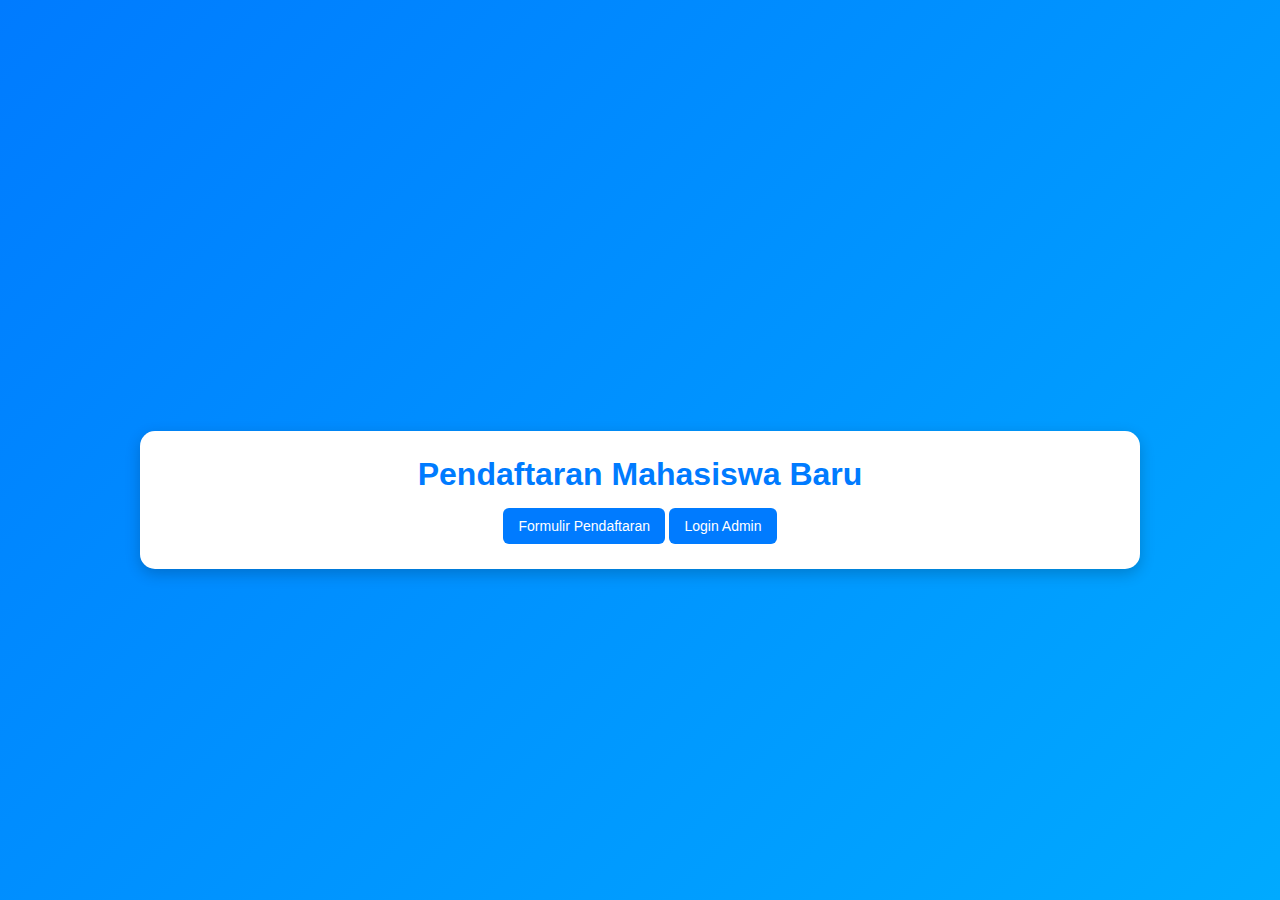
<file: index.html>
<!DOCTYPE html>
<html lang="id">
<head>
  <meta charset="UTF-8">
  <title>Dashboard - Pendaftaran Mahasiswa Baru</title>
  <link rel="stylesheet" href="style.css">
</head>
<body>
  <div class="container" style="text-align:center;margin-top:100px;">
    <h1>Pendaftaran Mahasiswa Baru</h1>
    <a href="form.html" class="btn">Formulir Pendaftaran</a>
    <a href="login.html" class="btn">Login Admin</a>
  </div>
</body>
</html>
</file>
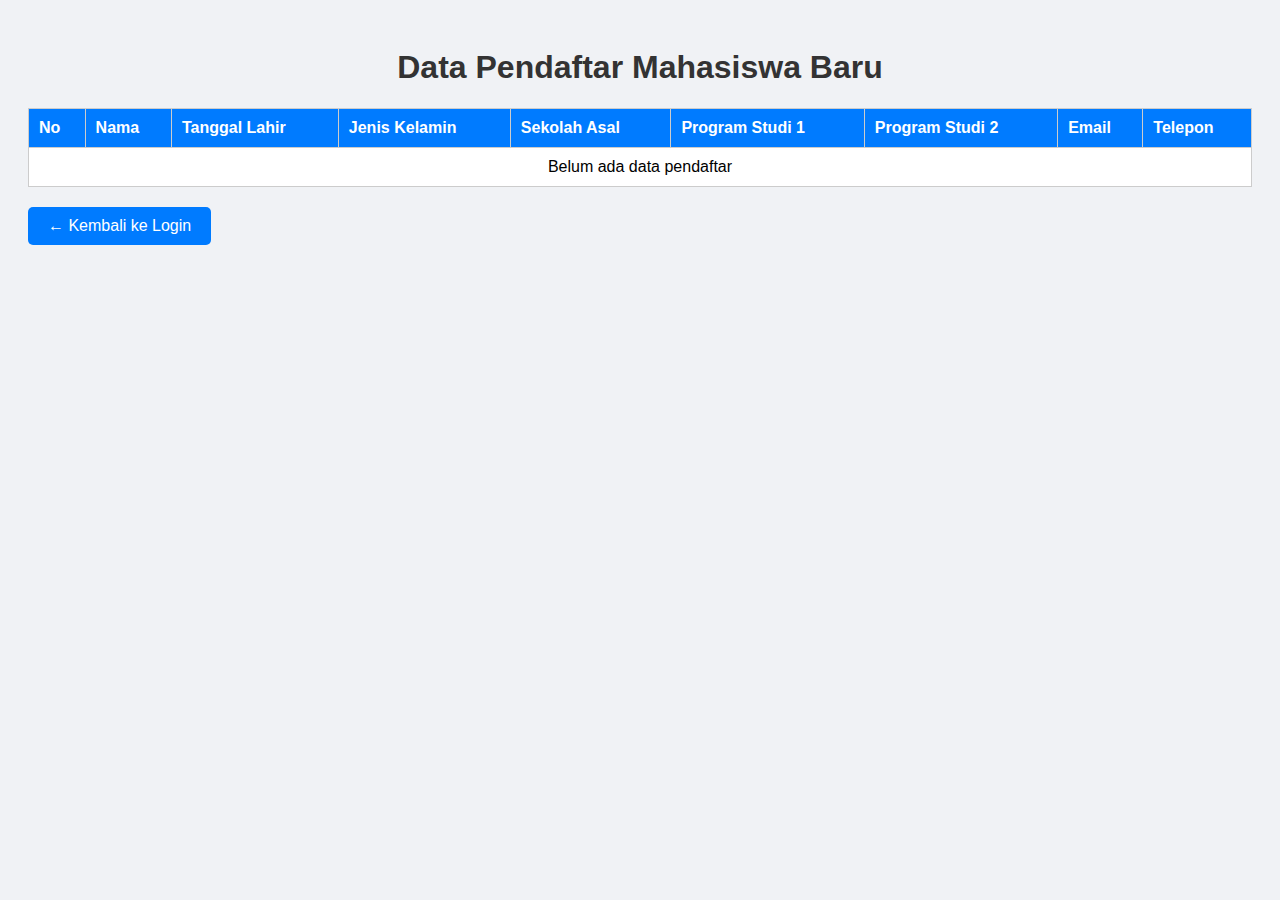
<file: admin.html>
<!DOCTYPE html>
<html lang="id">
<head>
  <meta charset="UTF-8">
  <title>Data Pendaftar - Admin</title>
  <style>
    body { font-family: Arial, sans-serif; background: #f0f2f5; padding: 20px; }
    h1 { text-align: center; color: #333; }
    table { width: 100%; border-collapse: collapse; background: white; margin-top: 20px; }
    th, td { border: 1px solid #ccc; padding: 10px; text-align: left; }
    th { background: #007bff; color: white; }
    .btn { display: inline-block; margin-top: 20px; padding: 10px 20px; background: #007bff; color: white; border-radius: 5px; text-decoration: none; }
    .btn:hover { background: #0056b3; }
  </style>
</head>
<body>
  <h1>Data Pendaftar Mahasiswa Baru</h1>
  <table id="tabelPendaftar">
    <thead>
      <tr>
        <th>No</th>
        <th>Nama</th>
        <th>Tanggal Lahir</th>
        <th>Jenis Kelamin</th>
        <th>Sekolah Asal</th>
        <th>Program Studi 1</th>
        <th>Program Studi 2</th>
        <th>Email</th>
        <th>Telepon</th>
      </tr>
    </thead>
    <tbody></tbody>
  </table>

  <a href="login.html" class="btn">← Kembali ke Login</a>

  <script>
    // Ambil data dari localStorage
    const data = JSON.parse(localStorage.getItem('dataPendaftar')) || [];
    const tbody = document.querySelector('#tabelPendaftar tbody');

    if (data.length === 0) {
      tbody.innerHTML = `<tr><td colspan="9" style="text-align:center;">Belum ada data pendaftar</td></tr>`;
    } else {
      data.forEach((item, index) => {
        const row = `
          <tr>
            <td>${index + 1}</td>
            <td>${item.nama}</td>
            <td>${item.ttl}</td>
            <td>${item.jk}</td>
            <td>${item.sekolah}</td>
            <td>${item.prodi1}</td>
            <td>${item.prodi2 || '-'}</td>
            <td>${item.email}</td>
            <td>${item.telepon}</td>
          </tr>
        `;
        tbody.innerHTML += row;
      });
    }
  </script>
</body>
</html>
</file>
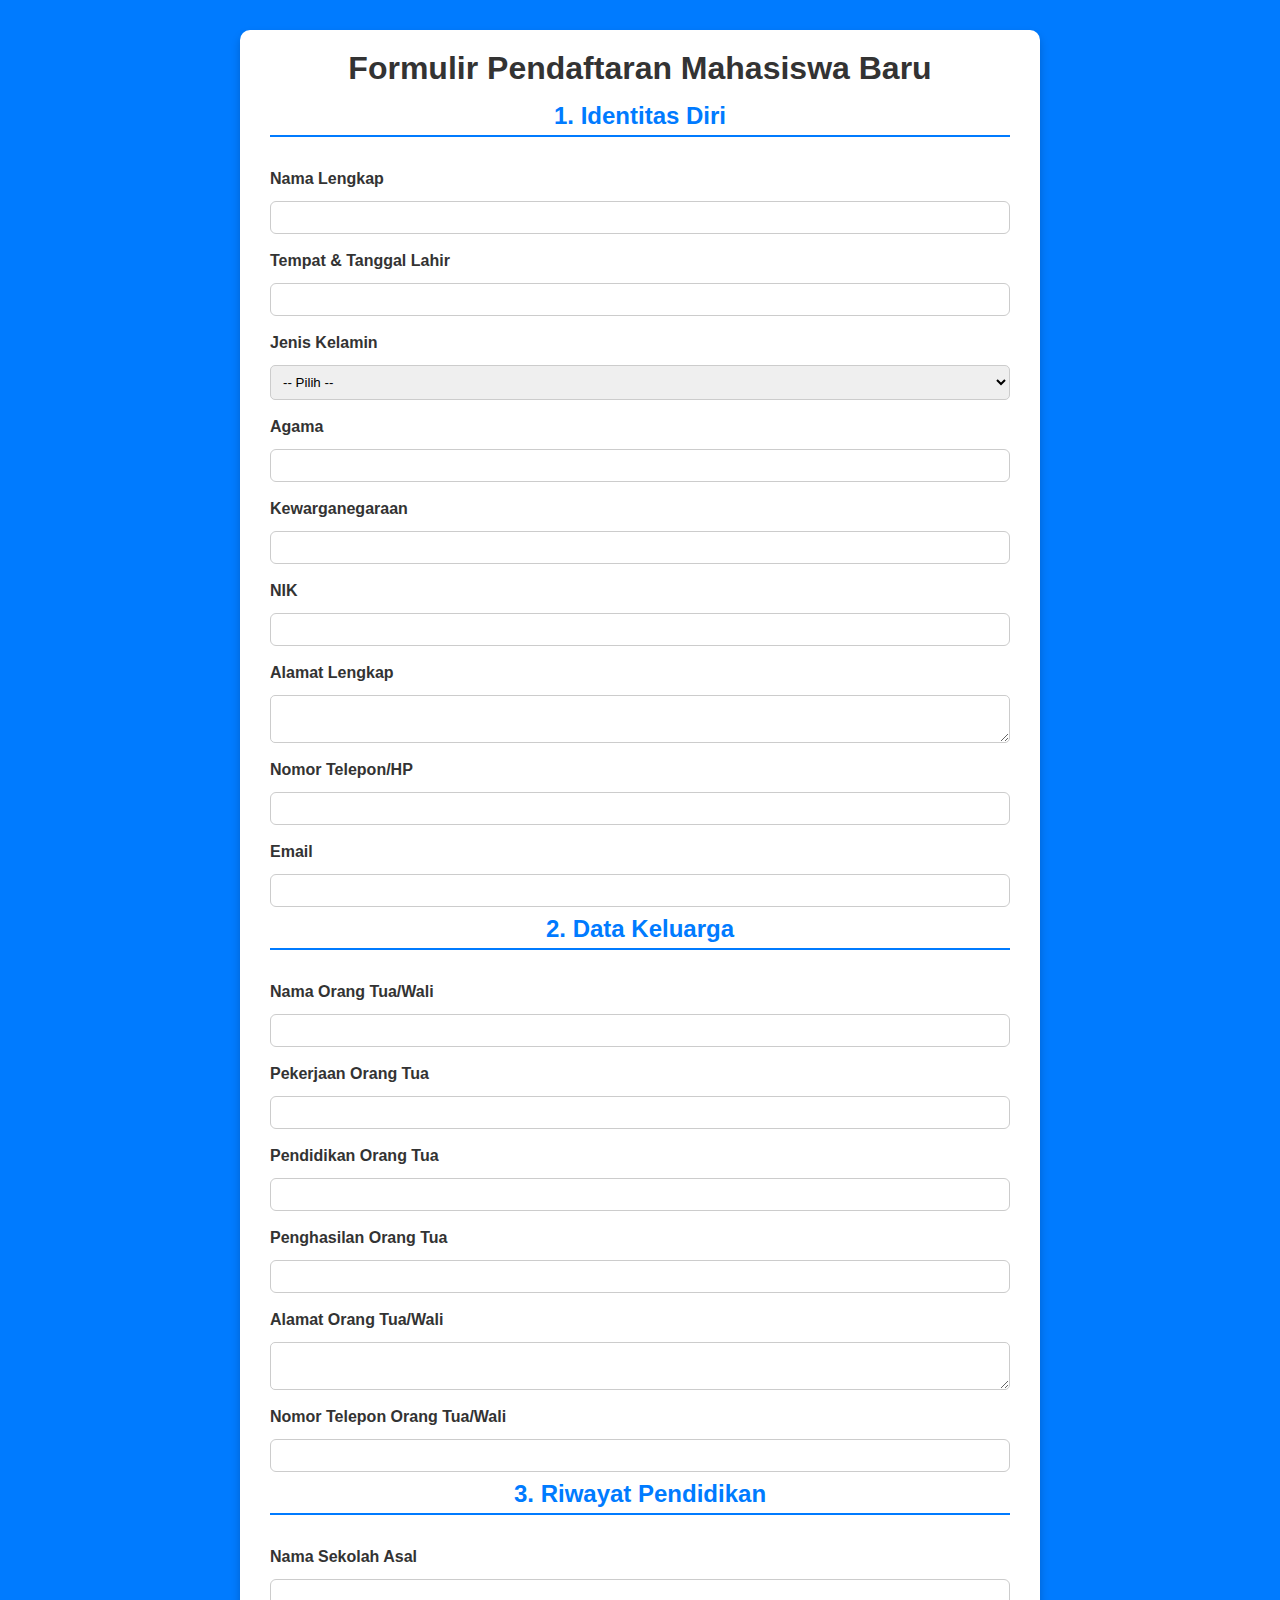
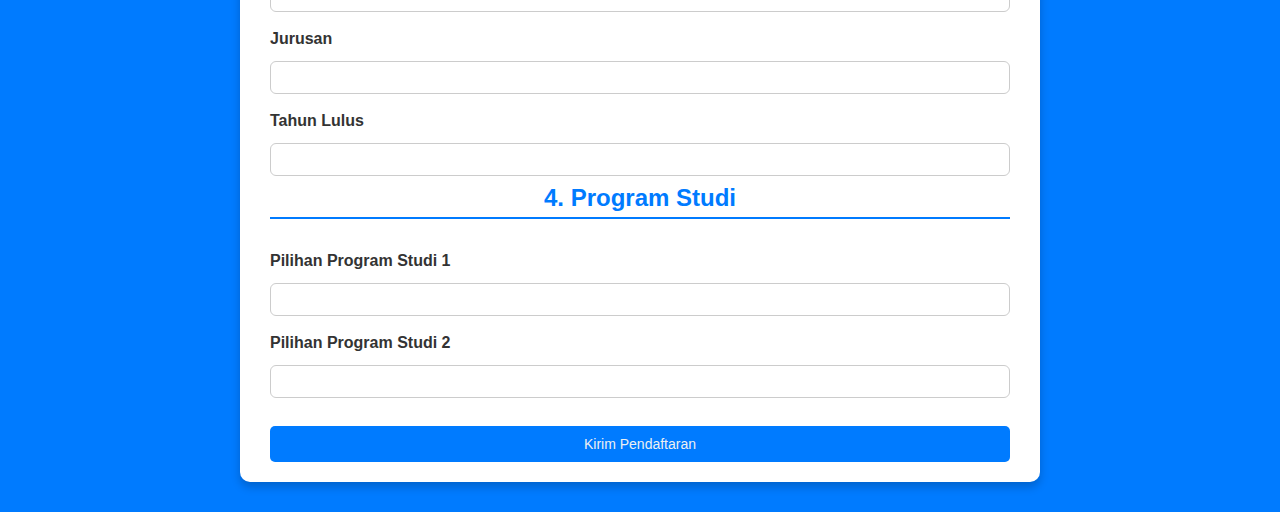
<file: form.html>
<!DOCTYPE html>
<html lang="id">
<head>
  <meta charset="UTF-8">
  <title>Formulir Pendaftaran Mahasiswa Baru</title>
  <link rel="stylesheet" href="style.css">
  <style>
    body { font-family: Arial, sans-serif; background: #007bff; }
    .container { max-width: 800px; margin: 30px auto; background: white; padding: 20px 30px; border-radius: 10px; box-shadow: 0 5px 10px rgba(0,0,0,0.2); }
    h1 { text-align: center; color: #333; }
    h2 { color: #007bff; border-bottom: 2px solid #007bff; padding-bottom: 5px; }
    label { display: block; margin-top: 10px; font-weight: bold; }
    input, textarea, select { width: 100%; padding: 8px; margin-top: 5px; border: 1px solid #ccc; border-radius: 5px; }
    button { background: #007bff; color: #eceff2  ; border: none; padding: 10px 20px; border-radius: 5px; margin-top: 20px; cursor: pointer; }
    button:hover { background: #0056b3; }
  </style>
</head>
<body>
  <div class="container">
    <h1>Formulir Pendaftaran Mahasiswa Baru</h1>
    <form id="formPendaftaran">
      <h2>1. Identitas Diri</h2>
      <label>Nama Lengkap</label><input type="text" id="nama" required>
      <label>Tempat & Tanggal Lahir</label><input type="text" id="ttl" required>
      <label>Jenis Kelamin</label>
      <select id="jk" required>
        <option>-- Pilih --</option>
        <option>Laki-laki</option>
        <option>Perempuan</option>
      </select>
      <label>Agama</label><input type="text" id="agama" required>
      <label>Kewarganegaraan</label><input type="text" id="kewarganegaraan" required>
      <label>NIK</label><input type="text" id="nik" required>
      <label>Alamat Lengkap</label><textarea id="alamat" required></textarea>
      <label>Nomor Telepon/HP</label><input type="text" id="telepon" required>
      <label>Email</label><input type="email" id="email" required>

      <h2>2. Data Keluarga</h2>
      <label>Nama Orang Tua/Wali</label><input type="text" id="ortu" required>
      <label>Pekerjaan Orang Tua</label><input type="text" id="pekerjaan" required>
      <label>Pendidikan Orang Tua</label><input type="text" id="pendidikan" required>
      <label>Penghasilan Orang Tua</label><input type="text" id="penghasilan" required>
      <label>Alamat Orang Tua/Wali</label><textarea id="alamat_ortu" required></textarea>
      <label>Nomor Telepon Orang Tua/Wali</label><input type="text" id="telepon_ortu" required>

      <h2>3. Riwayat Pendidikan</h2>
      <label>Nama Sekolah Asal</label><input type="text" id="sekolah" required>
      <label>Jurusan</label><input type="text" id="jurusan" required>
      <label>Tahun Lulus</label><input type="text" id="tahun" required>

      <h2>4. Program Studi</h2>
      <label>Pilihan Program Studi 1</label><input type="text" id="prodi1" required>
      <label>Pilihan Program Studi 2</label><input type="text" id="prodi2">

      <button type="submit">Kirim Pendaftaran</button>
    </form>
  </div>

  <script>
    document.getElementById('formPendaftaran').addEventListener('submit', function(e) {
      e.preventDefault();

      // Ambil semua data utama
      const data = {
        nama: document.getElementById('nama').value,
        ttl: document.getElementById('ttl').value,
        jk: document.getElementById('jk').value,
        agama: document.getElementById('agama').value,
        nik: document.getElementById('nik').value,
        telepon: document.getElementById('telepon').value,
        email: document.getElementById('email').value,
        sekolah: document.getElementById('sekolah').value,
        jurusan: document.getElementById('jurusan').value,
        tahun: document.getElementById('tahun').value,
        prodi1: document.getElementById('prodi1').value,
        prodi2: document.getElementById('prodi2').value
      };

      // Ambil data lama dari localStorage
      let pendaftar = JSON.parse(localStorage.getItem('dataPendaftar')) || [];

      // Tambahkan data baru
      pendaftar.push(data);

      // Simpan kembali ke localStorage
      localStorage.setItem('dataPendaftar', JSON.stringify(pendaftar));

      // Pindah ke halaman sukses
      window.location.href = 'sukses.html';
    });
  </script>
</body>
</html>
</file>
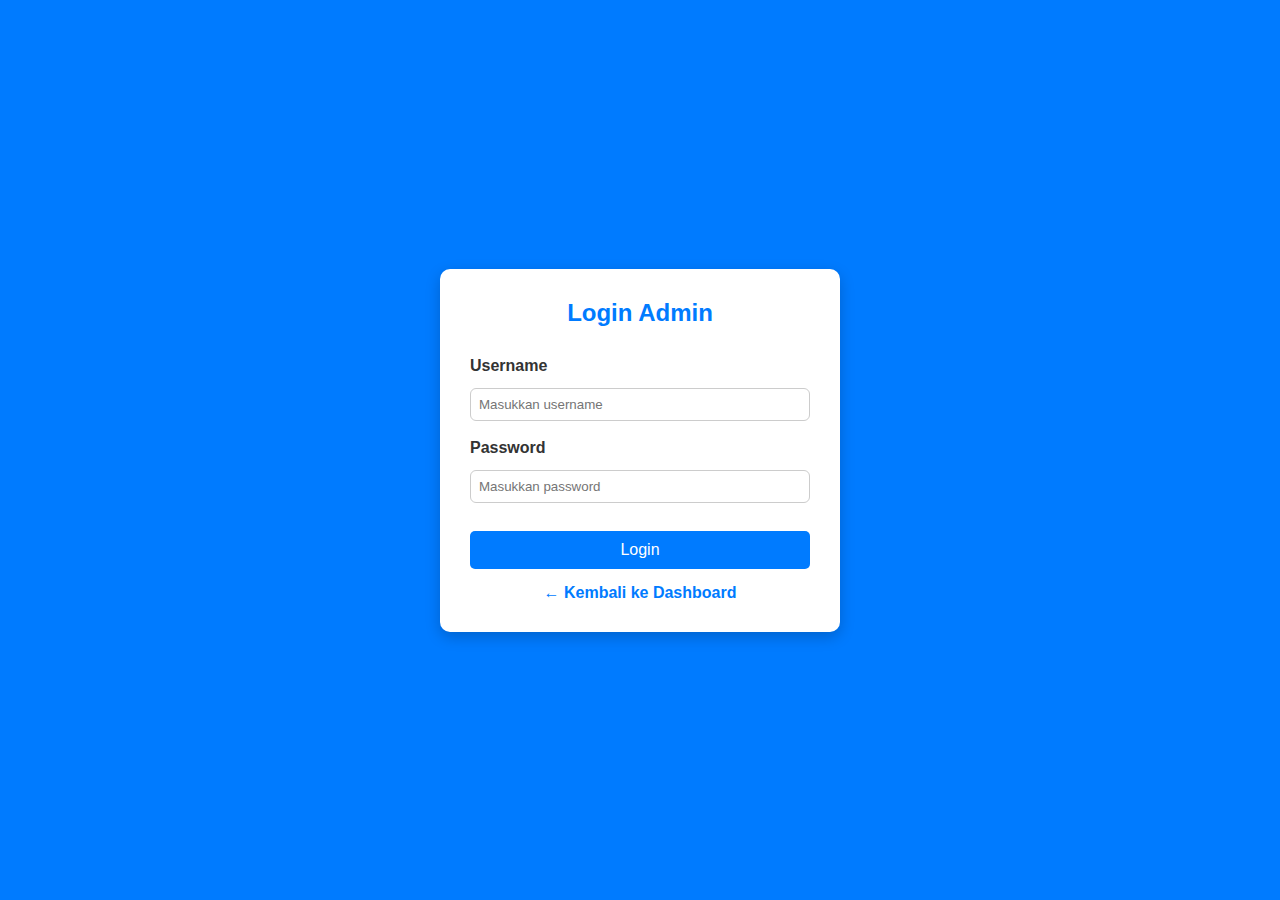
<file: login.html>
<!DOCTYPE html>
<html lang="id">
<head>
  <meta charset="UTF-8">
  <title>Login Admin</title>
  <link rel="stylesheet" href="style.css">
  <style>
    body { font-family: Arial, sans-serif; background: #007bff; }
    .login-container {
      background: #fff;
      max-width: 400px;
      margin: 100px auto;
      padding: 30px;
      border-radius: 10px;
      box-shadow: 0 5px 15px rgba(0,0,0,0.2);
    }
    h2 { text-align: center; margin-bottom: 20px; }
    label { display: block; margin-top: 10px; font-weight: bold; }
    input { width: 100%; padding: 8px; margin-top: 5px; border: 1px solid #007bff; border-radius: 5px; }
    .btn {
      width: 100%;
      margin-top: 20px;
      background: #007bff;
      color: white;
      border: none;
      padding: 10px;
      border-radius: 5px;
      cursor: pointer;
      font-size: 16px;
    }
    .btn:hover { background: #0056b3; }
    .back-link {
      display: block;
      text-align: center;
      margin-top: 15px;
      color: #007bff;
      text-decoration: none;
      font-weight: bold;
    }
    .back-link:hover { text-decoration: underline; }
  </style>
</head>
<body>
  <div class="login-container">
    <h2>Login Admin</h2>
    <form onsubmit="return login()">
      <label>Username</label>
      <input type="text" id="username" placeholder="Masukkan username" required>

      <label>Password</label>
      <input type="password" id="password" placeholder="Masukkan password" required>

      <button type="submit" class="btn">Login</button>
    </form>

    <!-- Tombol kembali ke dashboard -->
    <a href="index.html" class="back-link">← Kembali ke Dashboard</a>
  </div>

  <script>
    function login() {
      const user = document.getElementById('username').value;
      const pass = document.getElementById('password').value;

      // Login sederhana
      if (user === 'admin' && pass === '12345') {
        localStorage.setItem('isLoggedIn', 'true');
        window.location.href = 'admin.html';
      } else {
        alert('Username atau password salah!');
      }
      return false;
    }
  </script>
</body>
</html>
</file>
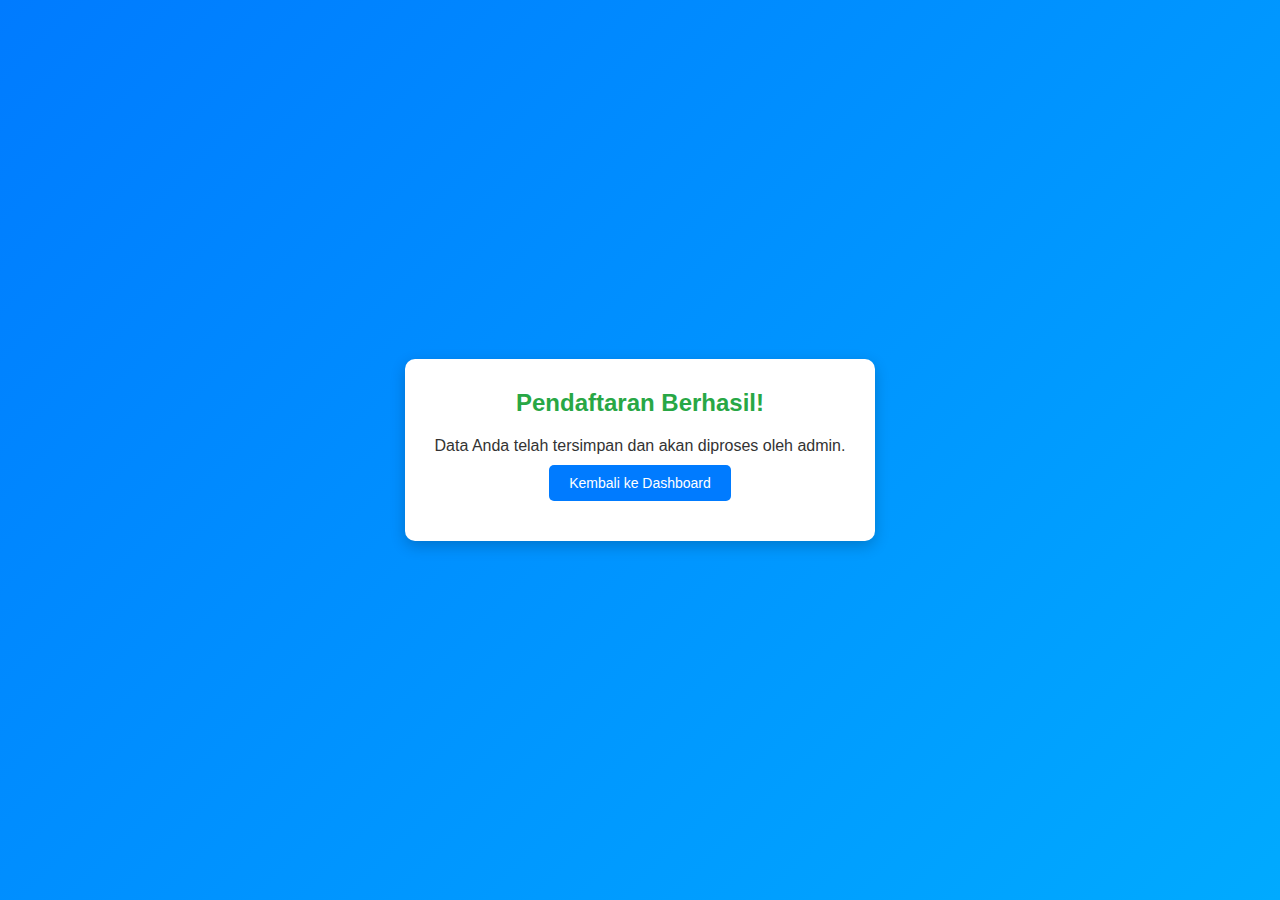
<file: sukses.html>
<!DOCTYPE html>
<html lang="id">
<head>
  <meta charset="UTF-8">
  <title>Pendaftaran Berhasil</title>
  <link rel="stylesheet" href="style.css">
  <style>
    .success-container { background: #fff; max-width: 500px; margin: 100px auto; padding: 30px; border-radius: 10px; text-align: center; box-shadow: 0 5px 15px rgba(0,0,0,0.2); }
    h2 { color: #28a745; margin-bottom: 20px; }
    .btn { margin: 10px; padding: 10px 20px; background: #007bff; color: #fff; border-radius: 5px; text-decoration: none; }
    .btn:hover { background: #0056b3; }
  </style>
</head>
<body>
  <div class="success-container">
    <h2>Pendaftaran Berhasil!</h2>
    <p>Data Anda telah tersimpan dan akan diproses oleh admin.</p>
    <a href="index.html" class="btn">Kembali ke Dashboard</a>
  </div>
</body>
</html>
</file>
<file: style.css>
/* Reset */
* {
    margin: 0;
    padding: 0;
    box-sizing: border-box;
    font-family: Arial, sans-serif;
}

/* Body dengan gradasi biru */
body {
    background: linear-gradient(135deg, #007bff, #00aaff);
    min-height: 100vh;
    display: flex;
    justify-content: center;
    align-items: center;
    color: #333;
}

/* Container utama */
.container, .form-container, .login-container, .admin-container {
    background: #fff;
    padding: 25px;
    border-radius: 15px;
    box-shadow: 0 5px 15px rgba(0,0,0,0.2);
    width: 95%;
    max-width: 1000px;
}

/* Judul */
h1, h2, h3 {
    color: #007bff;
    margin-bottom: 15px;
    text-align: center;
}

/* Link tombol dashboard & admin */
.btn, button {
    background: #007bff;
    color: #fff;
    padding: 10px 15px;
    border: none;
    border-radius: 6px;
    text-decoration: none;
    cursor: pointer;
    display: inline-block;
    transition: 0.3s;
    font-size: 14px;
}

.btn:hover, button:hover {
    background: #0056b3;
}

.back-link {
    display: inline-block;
    margin-top: 15px;
    color: #007bff;
    text-decoration: none;
}

.back-link:hover {
    text-decoration: underline;
}

/* Form */
form {
    display: flex;
    flex-direction: column;
    gap: 8px;
}

label {
    font-weight: bold;
    margin-top: 8px;
}

input[type="text"], 
input[type="email"], 
input[type="date"], 
input[type="password"],
select, 
textarea {
    padding: 8px;
    border-radius: 6px;
    border: 1px solid #ccc;
    width: 100%;
}

/* Table Admin */
table {
    width: 100%;
    border-collapse: collapse;
    margin-top: 10px;
    background: #fff;
    font-size: 14px;
}

th, td {
    border: 1px solid #ccc;
    padding: 8px;
    text-align: left;
    vertical-align: top;
}

th {
    background: #007bff;
    color: #fff;
    text-align: center;
    white-space: nowrap;
}

tr:nth-child(even) {
    background: #f9f9f9;
}

/* Menu atas di admin */
.top-menu {
    display: flex;
    justify-content: space-between;
    margin-bottom: 15px;
}
</file>
